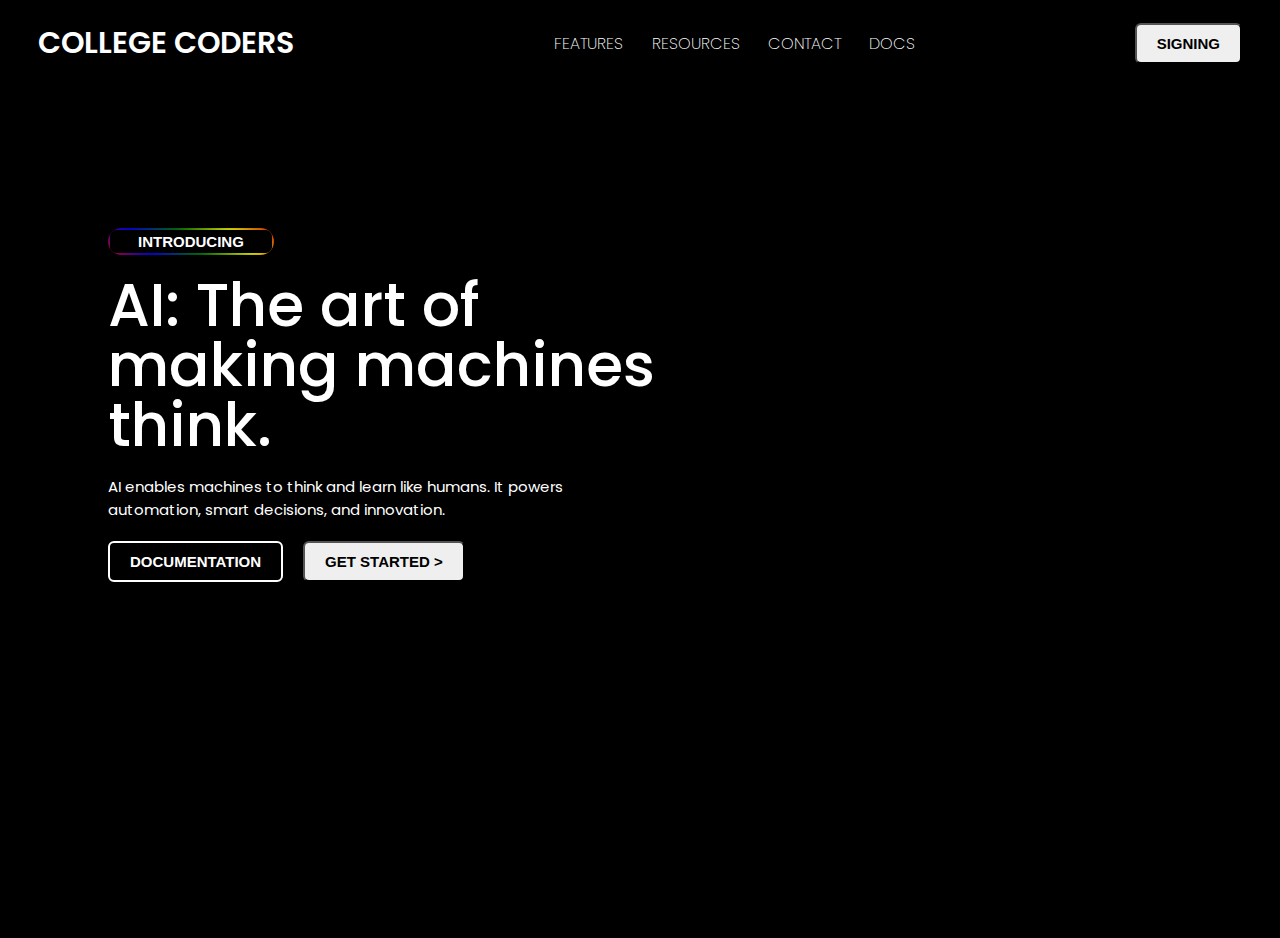
<file: 3d/index.html>
<!DOCTYPE html>
<html lang="en">
  <head>
    <meta charset="UTF-8" />
    <meta name="viewport" content="width=device-width, initial-scale=1.0" />
    <title>Document</title>
    <link rel="stylesheet" href="styles.css" />
  </head>
  <body>
    <div class="navbar">
      <div class="name">COLLEGE CODERS</div>
      <ul class="compo">
        <li>FEATURES</li>
        <li>RESOURCES</li>
        <li>CONTACT</li>
        <li>DOCS</li>
      </ul>
      <button class="btn">SIGNING</button>
    </div>
    <div class="hero">
      <button class="btn2">INTRODUCING</button>
      <span class="name2">AI: The art of making machines think.</span>
      <span class="name3">
        AI enables machines to think and learn like humans. It powers
        automation, smart decisions, and innovation.</span
      >
      <div class="btns">
        <button class="btn3">DOCUMENTATION</button
        ><button class="btn">GET STARTED ></button>
      </div>
    </div>

    <iframe
      src="https://my.spline.design/robotfollowcursorforlandingpage-d1ea9483cc80a9d8af5e2d75351cb02f/"
      frameborder="0"
      class="d-model"
    ></iframe>
  </body>
</html>
</file>
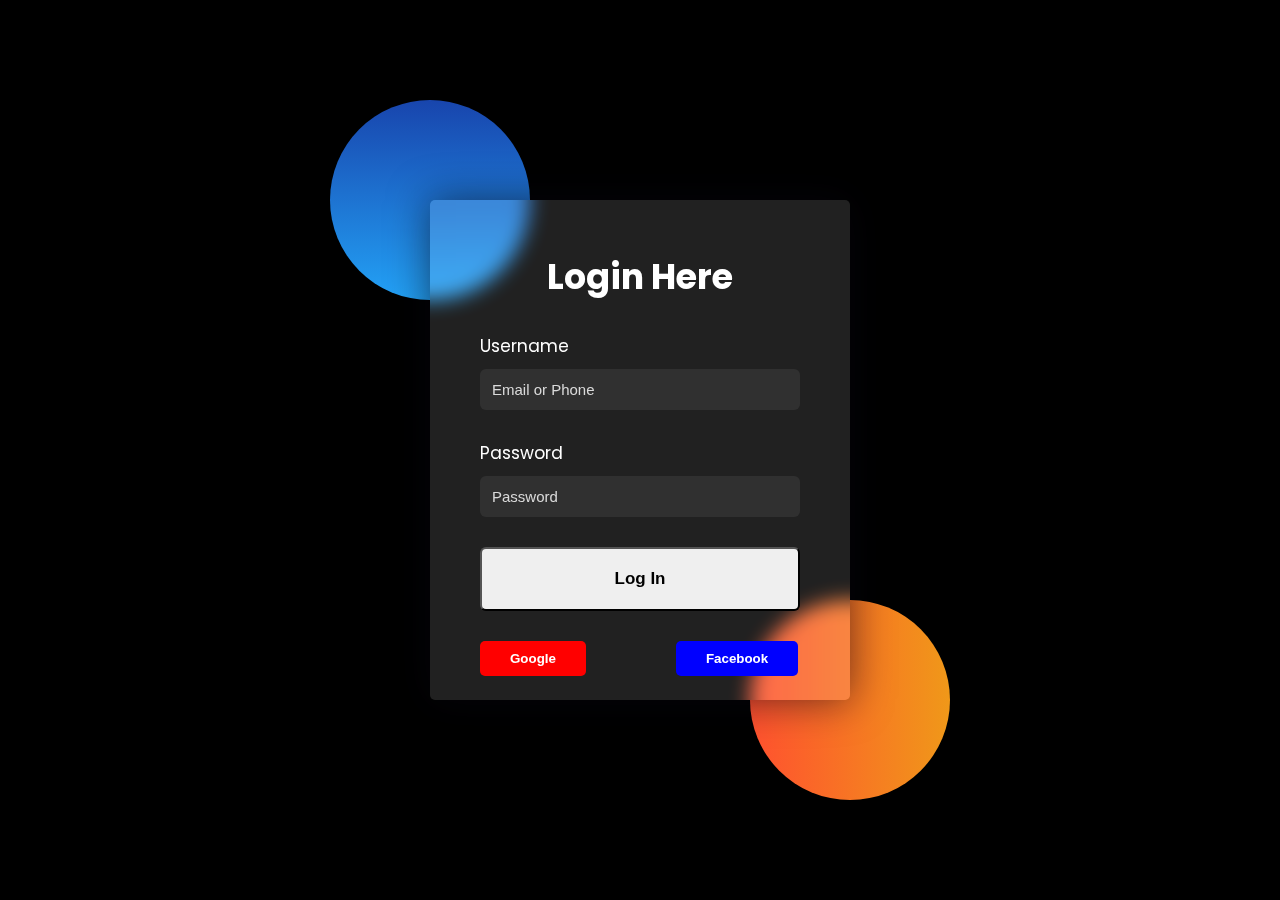
<file: Loginn/index.html>
<!DOCTYPE html>
<html lang="en">
  <head>
    <meta charset="UTF-8" />
    <meta name="viewport" content="width=device-width, initial-scale=1.0" />
    <title>Document</title>
    <link
      href="https://fonts.googleapis.com/css2?family=Poppins:wght@300;500;600&display=swap"
      rel="stylesheet"
    />
    <style>
      * {
        margin: 0;
        padding: 0;
      }
      body {
        font-family: "Poppins", sans-serif;
        width: 100%;
        height: 100vh;
        display: flex;
        align-items: center;
        justify-content: center;
        background-color: black;
        color: white;
      }
      .main {
        position: relative;
      }
      .shape {
        width: 200px;
        height: 200px;
        border-radius: 50%;
      }
      .background > :nth-child(1) {
        background: linear-gradient(#1845ad, #23a2f6);
        position: absolute;
        top: -100px;
        left: -100px;
      }
      .background > :nth-child(2) {
        background: linear-gradient(to right, #ff512f, #f09819);
        position: absolute;
        bottom: -100px;
        right: -100px;
      }
      form {
        width: 320px;
        height: 400px;
        gap: 30px;
        display: flex;
        flex-direction: column;
        background-color: rgba(255, 255, 255, 0.13);
        padding: 50px;
        backdrop-filter: blur(10px);
        border-radius: 5px;
        box-shadow: 0 0 40px rgba(8, 7, 16, 0.6);
      }
      h3 {
        font-size: 35px;
        text-align: center;
      }
      label {
        font-size: 17px;
      }
      input {
        margin-top: -20px;
        padding: 12px;
        background-color: rgba(255, 255, 255, 0.07);
        border: none;
        font-size: 15px;
        border-radius: 6px;
        color: white;
      }
      ::placeholder {
        color: rgb(218, 218, 218);
      }
      .login {
        padding: 20px;
        font-size: 17px;
        font-weight: 600;
        border-radius: 6px;
        transition: all 0.2s ease;
      }
      .login:active {
        transform: scale(0.9);
      }
      .social {
        display: flex;
        gap: 90px;
      }
      .social .google {
        background-color: red;
        padding: 10px 30px;
        border: none;
        color: white;
        font-weight: 600;
        border-radius: 5px;
        transition: all 0.2s ease;
      }
      .social .facebook {
        background-color: blue;
        padding: 10px 30px;
        border: none;
        color: white;
        font-weight: 600;
        border-radius: 5px;
        transition: all 0.2s ease;
      }
      .google:active {
        transform: scale(0.9);
      }
      .facebook:active {
        transform: scale(0.9);
      }
    </style>
  </head>
  <body>
    <div class="main">
      <div class="background">
        <div class="shape"></div>
        <div class="shape"></div>
      </div>
      <form action="">
        <h3>Login Here</h3>
        <label for="">Username</label>
        <input type="email" placeholder="Email or Phone" required />
        <label for="">Password</label>
        <input type="password" placeholder="Password" required />
        <button class="login">Log In</button>
        <div class="social">
          <button class="google">Google</button
          ><button class="facebook">Facebook</button>
        </div>
      </form>
    </div>
  </body>
</html>
</file>
<file: 3d/styles.css>
@import url("https://fonts.googleapis.com/css2?family=Kanit:ital,wght@0,100;0,200;0,300;0,400;0,500;0,600;0,700;0,800;0,900;1,100;1,200;1,300;1,400;1,500;1,600;1,700;1,800;1,900&family=Poppins:ital,wght@0,100;0,200;0,300;0,400;0,500;0,600;0,700;0,800;0,900;1,100;1,200;1,300;1,400;1,500;1,600;1,700;1,800;1,900&display=swap");

body {
  font-family: "Poppins", sans-serif;
  font-style: normal;
  background-color: black;
  color: white;
  height: 100vh;
  overflow-x: hidden;
  position: relative;
}
.d-model {
  width: 100%;
  height: 100vh;
  position: absolute;
  right: -250px;
  top: 30px;
}
.navbar {
  display: flex;
  justify-content: space-between;
  align-items: center;
  padding: 0px 30px;
  height: 70px;
}
.name {
  font-weight: 600;
  font-size: 30px;
}
.compo {
  list-style: none;
  display: flex;
  width: 30%;
  justify-content: space-between;
}
.compo li {
  font-weight: 200;
}
.btn {
  padding: 10px 20px;
  font-weight: 600;
  border-radius: 6px;
  font-size: 15px;
  transition: all 0.3s ease;
  cursor: pointer;
  z-index: 100;
}
.btn:hover {
  background-color: transparent;
  border: 1px solid white;
  color: white;
}
.hero {
  display: flex;
  flex-direction: column;
  align-items: start;
  padding-left: 100px;
  padding-top: 150px;
  gap: 20px;
  z-index: 100;
}
.name2 {
  font-size: 60px;
  width: 50%;
  font-weight: 500;
  line-height: 60px;
}
.name3 {
  font-size: 15px;
  width: 45%;
}
.btns {
  display: flex;
  gap: 20px;
}
.btn3 {
  padding: 10px 20px;
  font-weight: 600;
  border-radius: 6px;
  font-size: 15px;
  transition: all 0.3s ease;
  cursor: pointer;
  background-color: transparent;
  color: white;
  border: 2px solid white;
}
.btn3:hover {
  background-color: white;
  color: black;
}

.btn2 {
  position: relative;
  padding: 5px 30px;
  font-size: 15px;
  font-weight: bold;
  color: white;
  background-color: black;
  border: none;
  cursor: pointer;
  text-transform: uppercase;
  border-radius: 40px;
  overflow: hidden;
  z-index: 1;
}

/* The animated border effect */
.btn2::before {
  content: "";
  position: absolute;
  top: -3px;
  left: -3px;
  right: -3px;
  bottom: -3px;
  background: linear-gradient(45deg, red, blue, green, yellow, red);
  z-index: -1;
  border-radius: 12px;
  filter: blur(4px);
  animation: borderAnimation 3s linear infinite;
}

/* Inner button to maintain solid background */
.btn2::after {
  content: "";
  position: absolute;
  top: 2px;
  left: 2px;
  right: 2px;
  bottom: 2px;
  background-color: black;
  z-index: -1;
  border-radius: 6px;
}
@keyframes borderAnimation {
  0% {
    transform: rotate(0deg);
  }
  100% {
    transform: rotate(360deg);
  }
}
@media (max-width: 1200px) {
  .navbar {
    padding: 0px 20px;
  }
  .name {
    font-size: 25px;
  }
  .compo {
    width: 45%;
  }
  .hero {
    gap: 30px;
  }
  .name2 {
    width: 100%;
  }
  .name3 {
    width: 70%;
  }
  .d-model {
    right: 0px;
    top: 160px;
  }
}
@media (max-width: 768px) {
  .navbar {
    padding: 0px 10px;
  }
  .compo {
    visibility: hidden;
  }
  .name {
    font-size: 20px;
    text-wrap: nowrap;
  }
  .hero {
    gap: 20px;
    padding-top: 30px;
    padding-left: 20px;
  }
  .name2 {
    width: 100%;
    font-size: 40px;
  }
  .btn {
    padding: 5px 13px;
    text-wrap: nowrap;
  }
  .name3 {
    width: 100%;
  }
  .d-model {
    right: -55px;
    top: 400px;
  }
}
</file>
